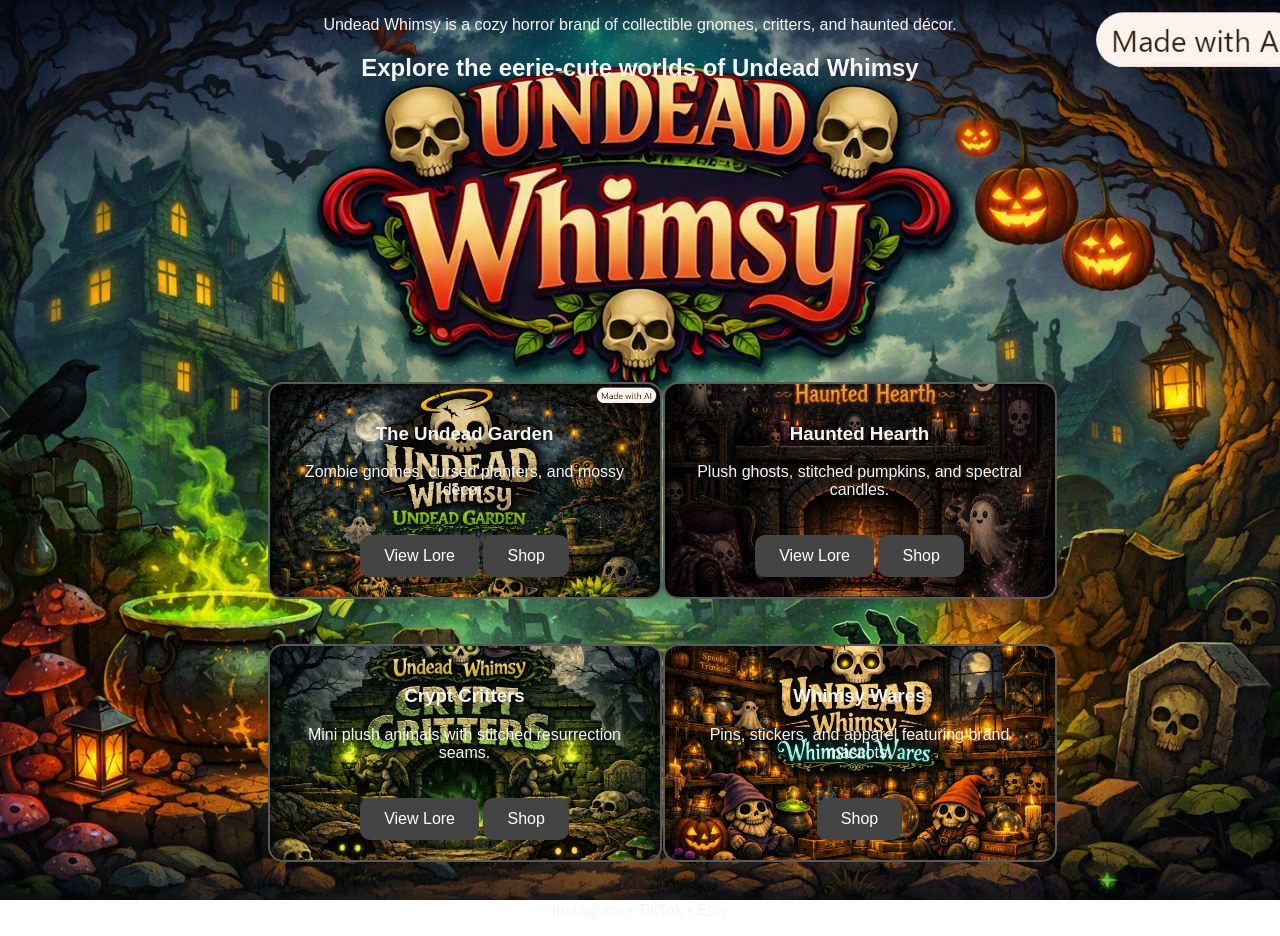
<file: index.html>
<!DOCTYPE html>
<html lang="en">
<head>
    <meta charset="UTF-8">
    <title>Undead Whimsy – Where Cute Meets Creepy</title>
    <link rel="stylesheet" href="styles.css">
</head>
<body>

<header>
   
  
</header>


<section class="intro">
    <p>Undead Whimsy is a cozy horror brand of collectible gnomes, critters, and haunted décor.</p>
</section>

<section class="collections">
    <h2>Explore the eerie‑cute worlds of Undead Whimsy</h2>

    <div class="shop-container">

        <div class="collection-card undead-garden">
            <h3>The Undead Garden</h3>
            <p>Zombie gnomes, cursed planters, and mossy décor.</p>
            <a class="button" href="UGlore.html">View Lore</a>
            <a class="button shop-btn" href="UGshop.html">Shop</a>
        </div>

        <div class="collection-card haunted-hearth">
            <h3>Haunted Hearth</h3>
            <p>Plush ghosts, stitched pumpkins, and spectral candles.</p>
            <a class="button" href="HHlore.html">View Lore</a>
            <a class="button shop-btn" href="HHshop.html">Shop</a>
        </div>

        <div class="collection-card crypt-critters">
            <h3>Crypt Critters</h3>
            <p>Mini plush animals with stitched resurrection seams.</p>
            <a class="button" href="CClore.html">View Lore</a>
            <a class="button shop-btn" href="CCshop.html">Shop</a>
        </div>

        <div class="collection-card whimsical-wares">
            <h3>Whimsy Wares</h3>
            <p>Pins, stickers, and apparel featuring brand mascots.</p>
            <a class="button shop-btn" href="WWshop.html">Shop</a>
        </div>

    </div>
</section>

<footer>
    <p>Instagram • TikTok • Etsy</p>
</footer>

</body>
</html>
</file>
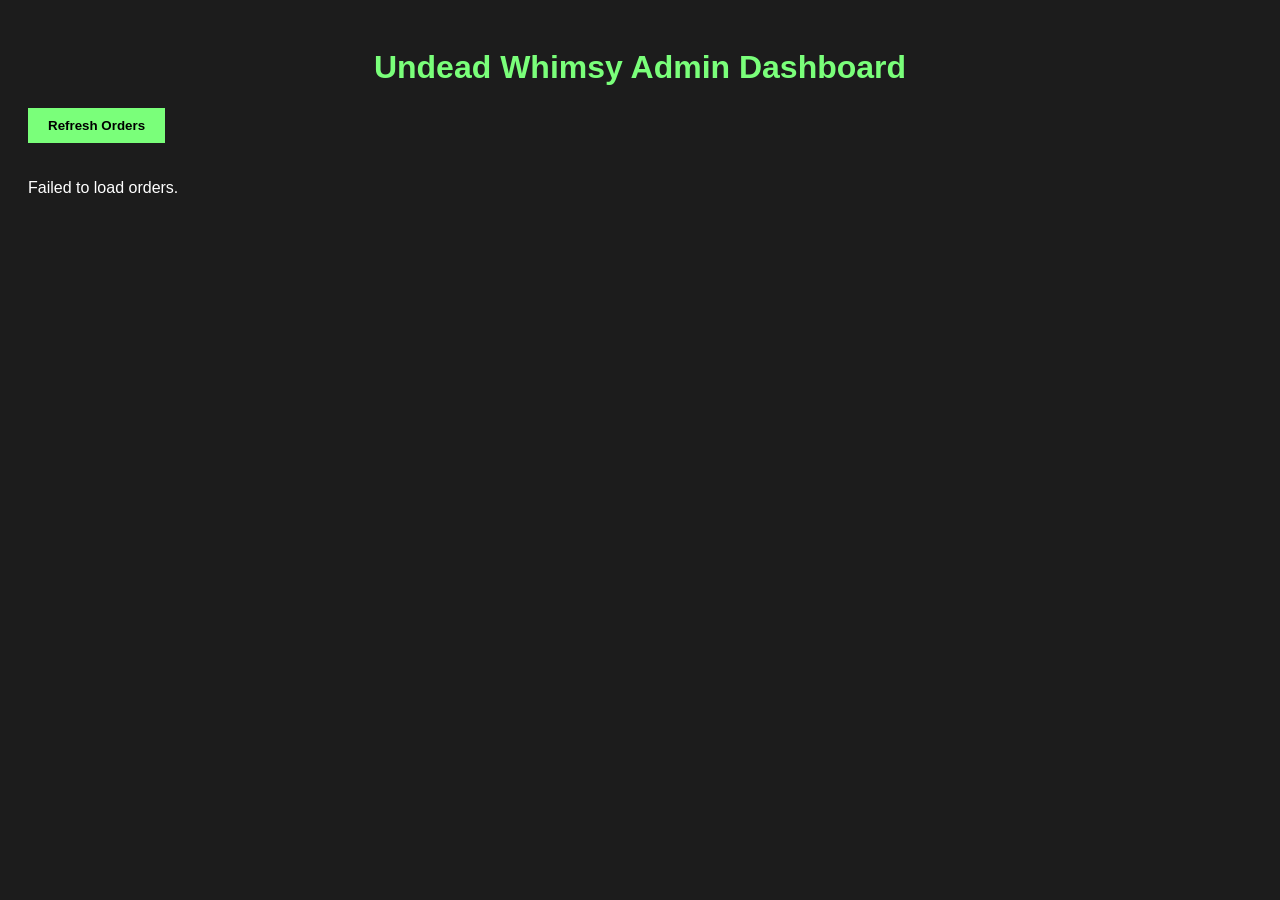
<file: admin.html>
<!DOCTYPE html>
<html lang="en">
<head>
    <meta charset="UTF-8">
    <meta name="viewport" content="width=device-width, initial-scale=1.0">
    <title>Undead Whimsy Admin</title>

    <style>
        body {
            font-family: Arial, sans-serif;
            background: #1c1c1c;
            color: white;
            padding: 20px;
        }

        h1 {
            text-align: center;
            color: #7aff7a;
        }

        .order {
            background: #2c2c2c;
            border: 1px solid #444;
            border-radius: 10px;
            padding: 15px;
            margin-bottom: 20px;
        }

        .order h2 {
            margin-top: 0;
            color: gold;
        }

        .item {
            margin-left: 20px;
            padding: 5px 0;
        }

        button {
            background: #7aff7a;
            border: none;
            padding: 10px 20px;
            font-weight: bold;
            cursor: pointer;
            margin-bottom: 20px;
        }
    </style>
</head>
<body>

    <h1>Undead Whimsy Admin Dashboard</h1>

    <button onclick="loadOrders()">Refresh Orders</button>

    <div id="ordersContainer"></div>

    <script>

        async function loadOrders() {

            const container =
                document.getElementById("ordersContainer");

            container.innerHTML = "Loading Orders...";

            try {

                const response = await fetch(
                    "http://localhost:3000/api/orders"
                );

                const orders = await response.json();

                container.innerHTML = "";

                if (orders.length === 0) {

                    container.innerHTML =
                        "<p>No orders found.</p>";

                    return;
                }

                orders.forEach(order => {

                    const div =
                        document.createElement("div");

                    div.className = "order";

                    let itemsHTML = "";

                    order.items.forEach(item => {

                        itemsHTML += `
                            <div class="item">
                                ${item.name || "Item"}
                                <br>
                                Qty: ${item.quantity || 1}
                            </div>
                        `;
                    });

                    div.innerHTML = `
                        <h2>Order #${order.id}</h2>

                        <p><strong>Name:</strong>
                        ${order.name}</p>

                        <p><strong>Email:</strong>
                        ${order.email}</p>

                        <p><strong>Address:</strong>
                        ${order.address}</p>

                        <p><strong>Date:</strong>
                        ${order.created_at}</p>

                        <hr>

                        ${itemsHTML}
                    `;

                    container.appendChild(div);

                });

            } catch (error) {

                console.error(error);

                container.innerHTML =
                    "<p>Failed to load orders.</p>";
            }
        }

        loadOrders();

    </script>

</body>
</html>
</file>
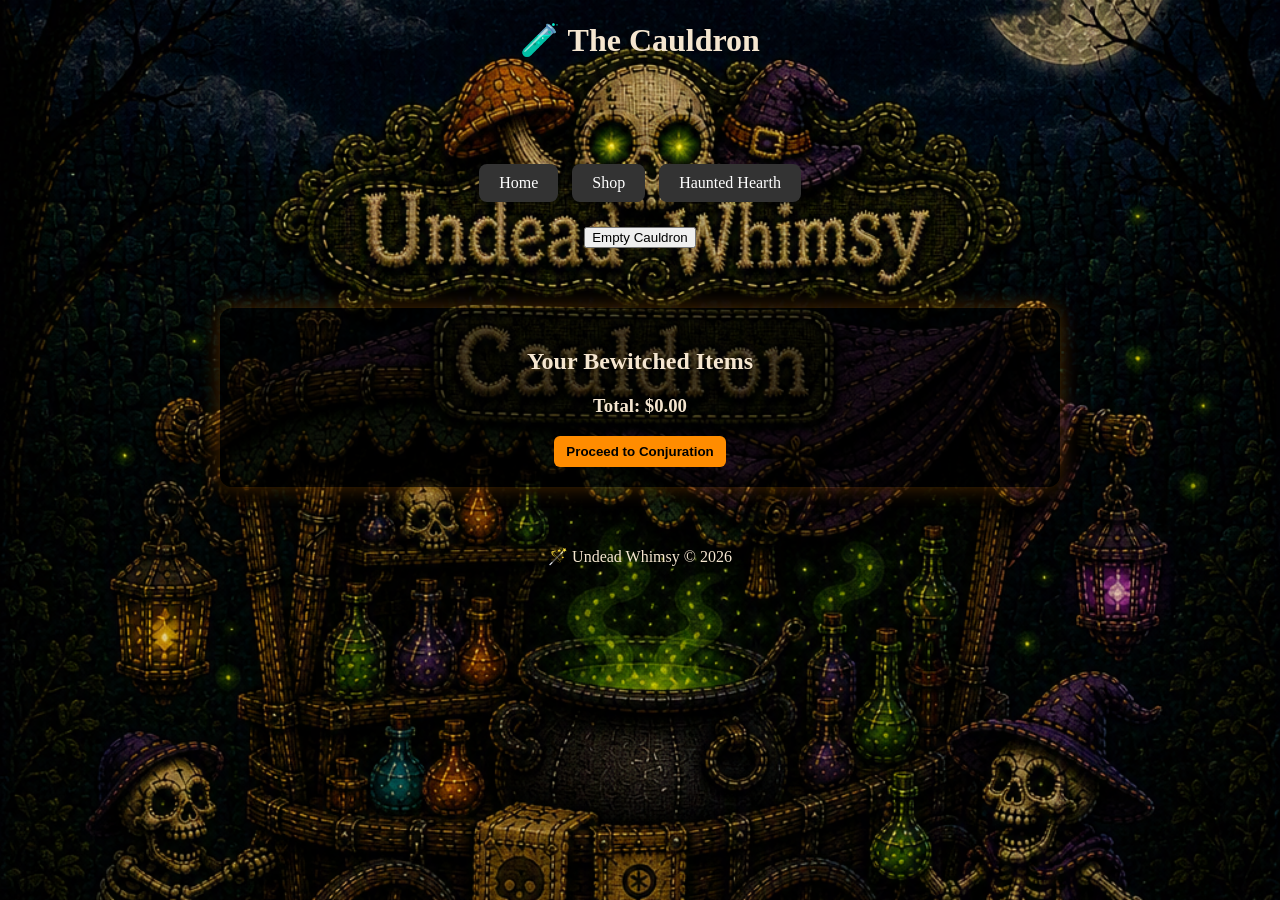
<file: cauldron.html>
<!DOCTYPE html>
<html lang="en">
<head>
  <meta charset="UTF-8">
  <title>Undead Whimsy – The Cauldron</title>
  <link rel="stylesheet" href="styles.css">
</head>
<body class="cauldron-page Cauldron">

<header>
  <h1>🧪 The Cauldron</h1>
  <nav>
    <a class="nav-btn" href="index.html">Home</a>
    <a class="nav-btn" href="UGshop.html">Shop</a>
    <a class="nav-btn" href="HHshop.html">Haunted Hearth</a>
  </nav>
</header>
<button id="clear-cauldron-btn">Empty Cauldron</button>

<section class="cart">
  <h2>Your Bewitched Items</h2>
 <div class="cart-items" id="cart-items">
</div>

  <div class="cart-summary">
    <h3>Total: $<span id="total-price">0.00</span></h3>
    <button id="conjureBtn" class="checkout-btn">
    Proceed to Conjuration
</button>
  </div>
</section>

<footer>
  <p>🪄 Undead Whimsy © 2026</p>
</footer>
<script src="cauldron.js"></script>
</body>
</html>
</file>
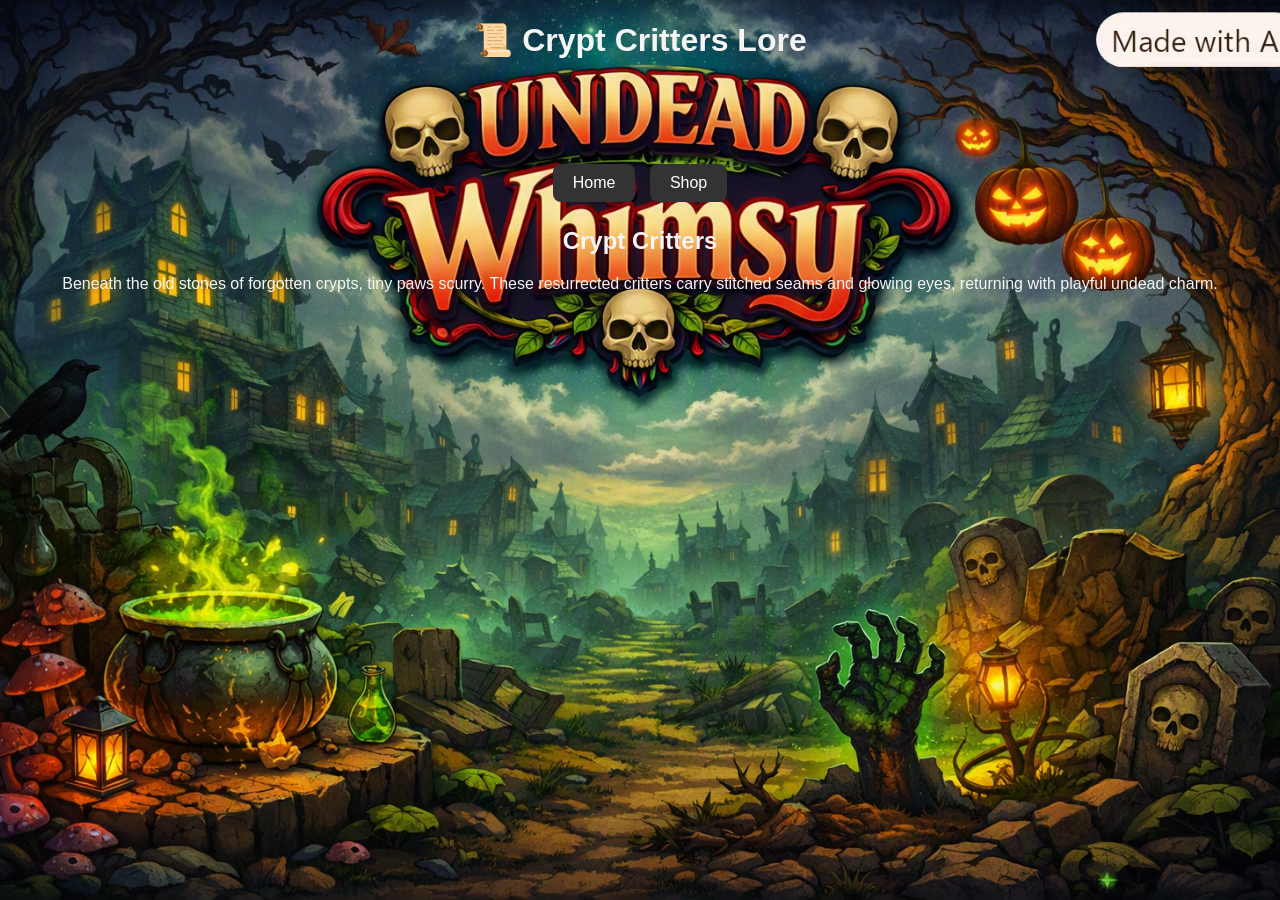
<file: CClore.html>
<!DOCTYPE html>
<html lang="en">
<head>
    <meta charset="UTF-8">
    <title>Crypt Critters Lore</title>
    <link rel="stylesheet" href="styles.css">
</head>
<body>

<header>
    <h1>📜 Crypt Critters Lore</h1>
    <nav>
        <a class="nav-btn" href="index.html">Home</a>
        <a class="nav-btn" href="shop.html">Shop</a>
    </nav>
</header>

<section class="lore">
    <h2>Crypt Critters</h2>
    <p>
        Beneath the old stones of forgotten crypts, tiny paws scurry.
        These resurrected critters carry stitched seams and glowing eyes,
        returning with playful undead charm.
    </p>
</section>

</body>
</html>
</file>
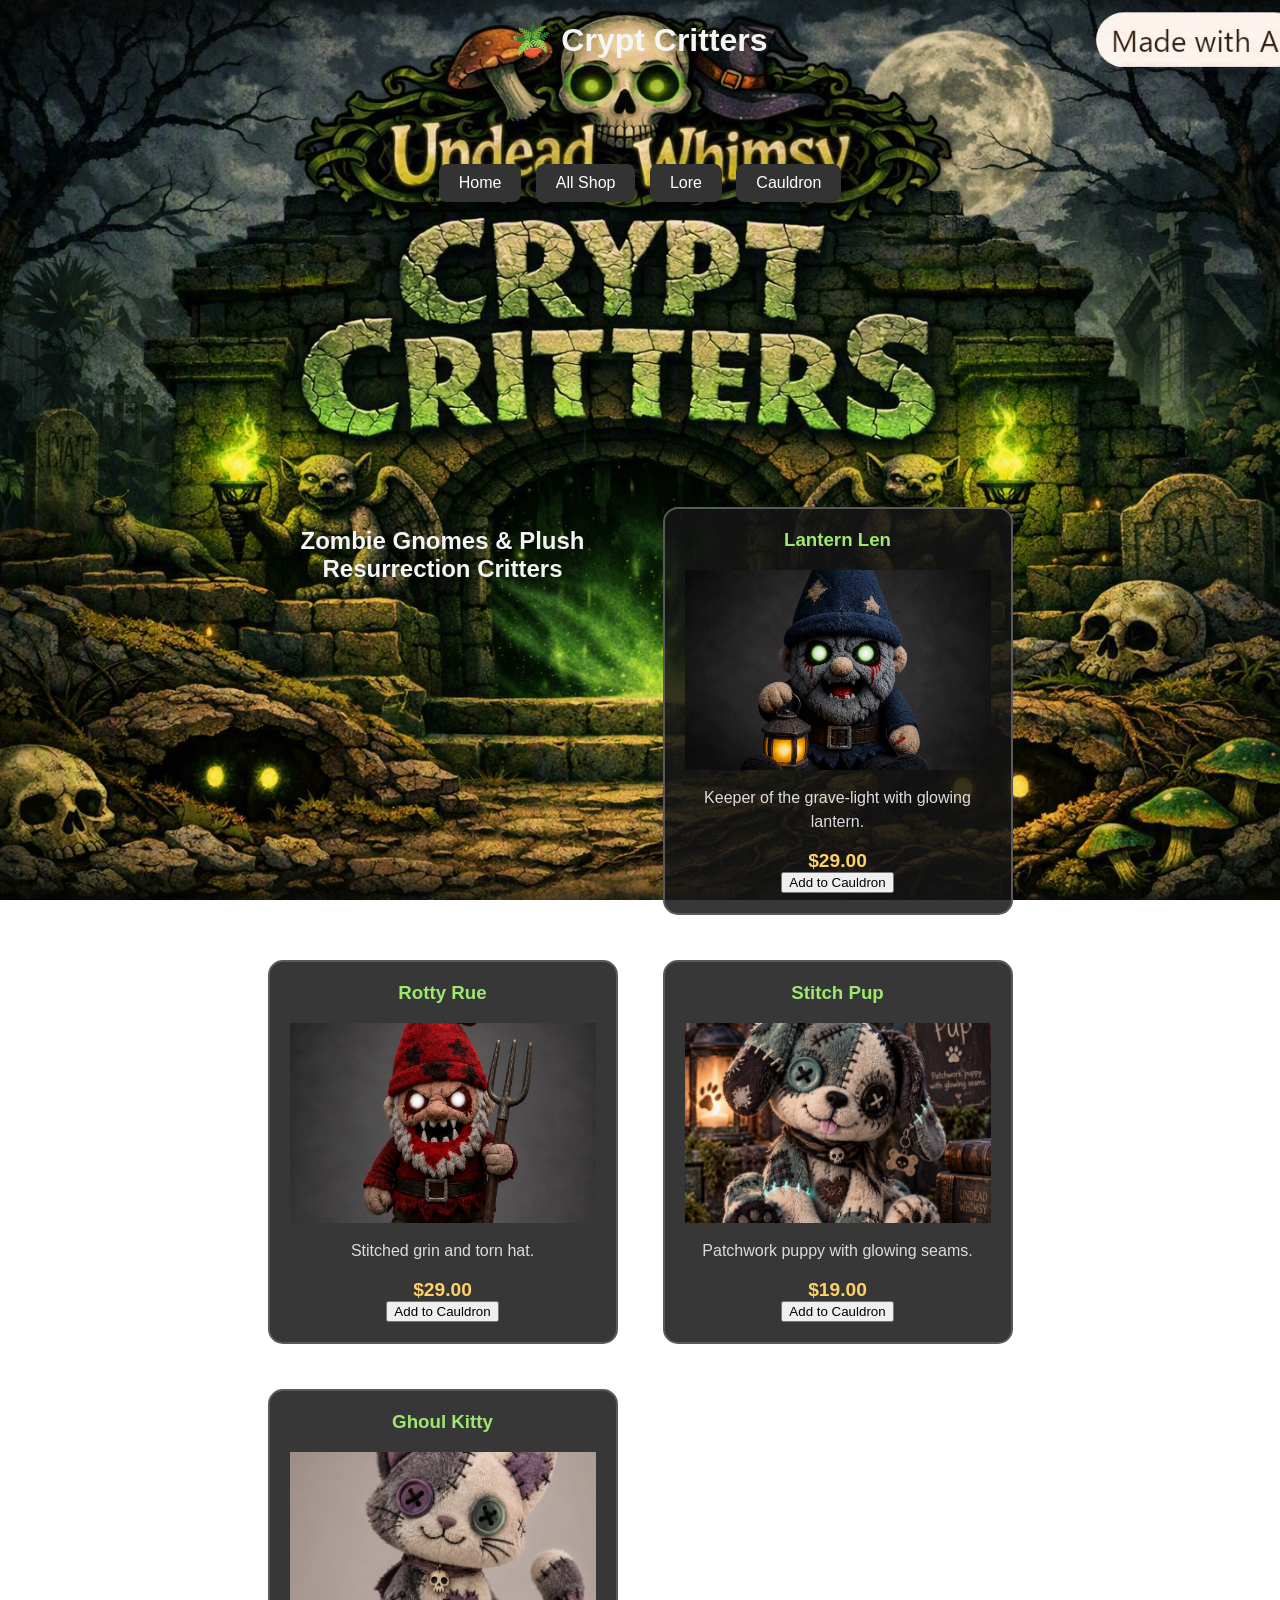
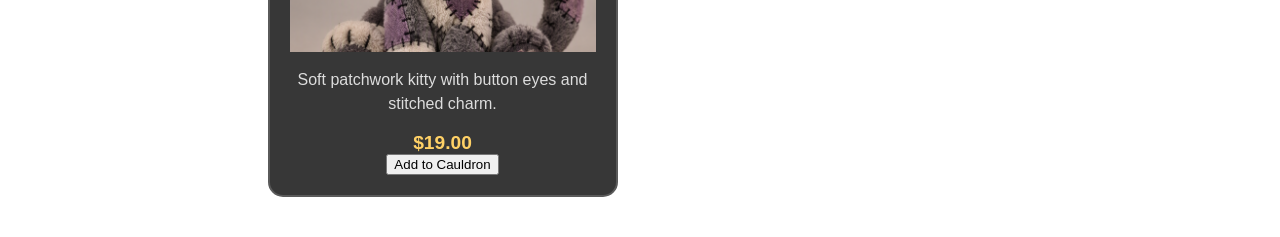
<file: CCshop.html>
<!DOCTYPE html>
<html lang="en">
<head>
    <meta charset="UTF-8">
    <title>Crypt Critters – Shop</title>
    <link rel="stylesheet" href="styles.css">
</head>
<script src="CCshop.js"></script>

<body class="shop-page crypt-critters">


<header>
    <h1>🪴 Crypt Critters</h1>
<nav>
    <a class="nav-btn" href="index.html">Home</a>
    <a class="nav-btn" href="shop.html">All Shop</a>
    <a class="nav-btn" href="UGlore.html">Lore</a>
    <a class="nav-btn" href="cauldron.html">Cauldron</a>
</nav>
</header>


<section class="products shop-container">
    <h2>Zombie Gnomes & Plush Resurrection Critters </h2>

      <div class="product">
    <h3>Lantern Len</h3>
    <img src="LanternLen.png"
     alt="Len"
     class="character-image"
     onclick="openModal('LanternLensTurnaround.png')">
    <p>Keeper of the grave-light with glowing lantern.</p>
    <span>$29.00</span>

    <button id="lantern-len-btn">Add to Cauldron</button>
</div>

    <div class="product">
    <h3>Rotty Rue</h3>
   <img src="RottyRue.png"
     alt="Rue"
     class="character-image"
     onclick="openModal('RottyRuesTurnaround.png')">
    <p>Stitched grin and torn hat.</p>
    <span>$29.00</span>

    <button id="rotty-rue-btn">Add to Cauldron</button>
</div>

   <div class="product">
    <h3>Stitch Pup</h3>
    <img src="stitch.png" alt="stitch">
    <p>Patchwork puppy with glowing seams.</p>
    <span>$19.00</span>

    <button id="stitch-pup-btn">Add to Cauldron</button>
</div>

<div class="product">
    <h3>Ghoul Kitty</h3>
    <img src="GhoulKitty.png" alt="Ghoul Kitty">
    <p>Soft patchwork kitty with button eyes and stitched charm.</p>
    <span>$19.00</span>

    <button id="ghoul-kitty-btn">Add to Cauldron</button>
</div>
</section>

<div id="imageModal" class="modal">
    <span class="close" onclick="closeModal()">&times;</span>
    <img id="modalImage" class="modal-content">
</div>

</body>
</html>
</file>
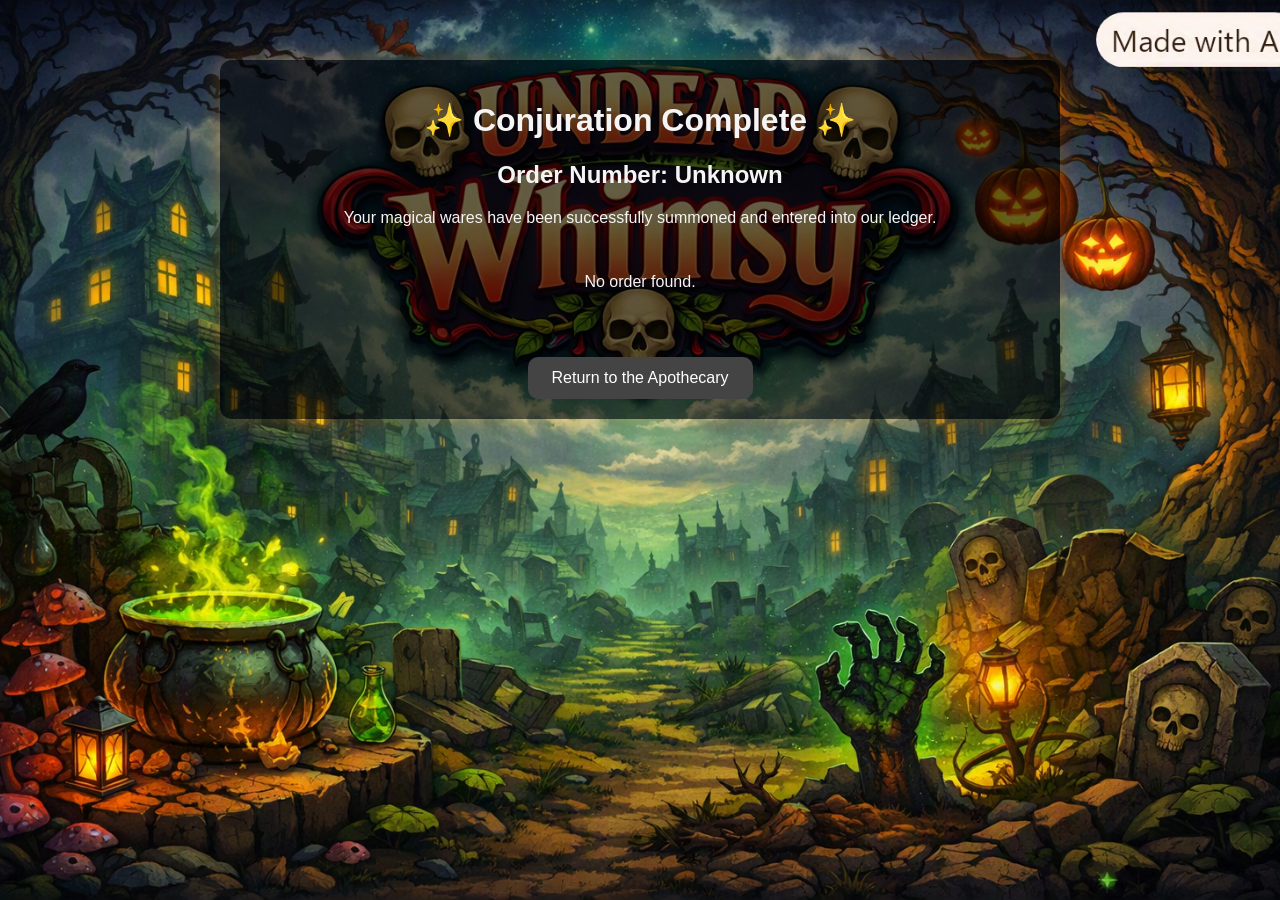
<file: confirmation.html>
<!DOCTYPE html>
<html lang="en">
<head>
    <meta charset="UTF-8">
    <meta name="viewport" content="width=device-width, initial-scale=1.0">
    <title>Undead Whimsy - Conjuration Complete</title>
    <link rel="stylesheet" href="styles.css">
</head>
<body class="shop-page confirmation">

    <main class="cart">
        <h1>✨ Conjuration Complete ✨</h1>

        <h2>
            Order Number:
            <span id="orderNumber"></span>
        </h2>

        <p>
            Your magical wares have been successfully summoned and entered into our ledger.
        </p>

        <div id="orderedItems"></div>

        <a href="index.html" class="button">
            Return to the Apothecary
        </a>
    </main>

    <script src="confirmation.js"></script>
</body>
</html>
</file>
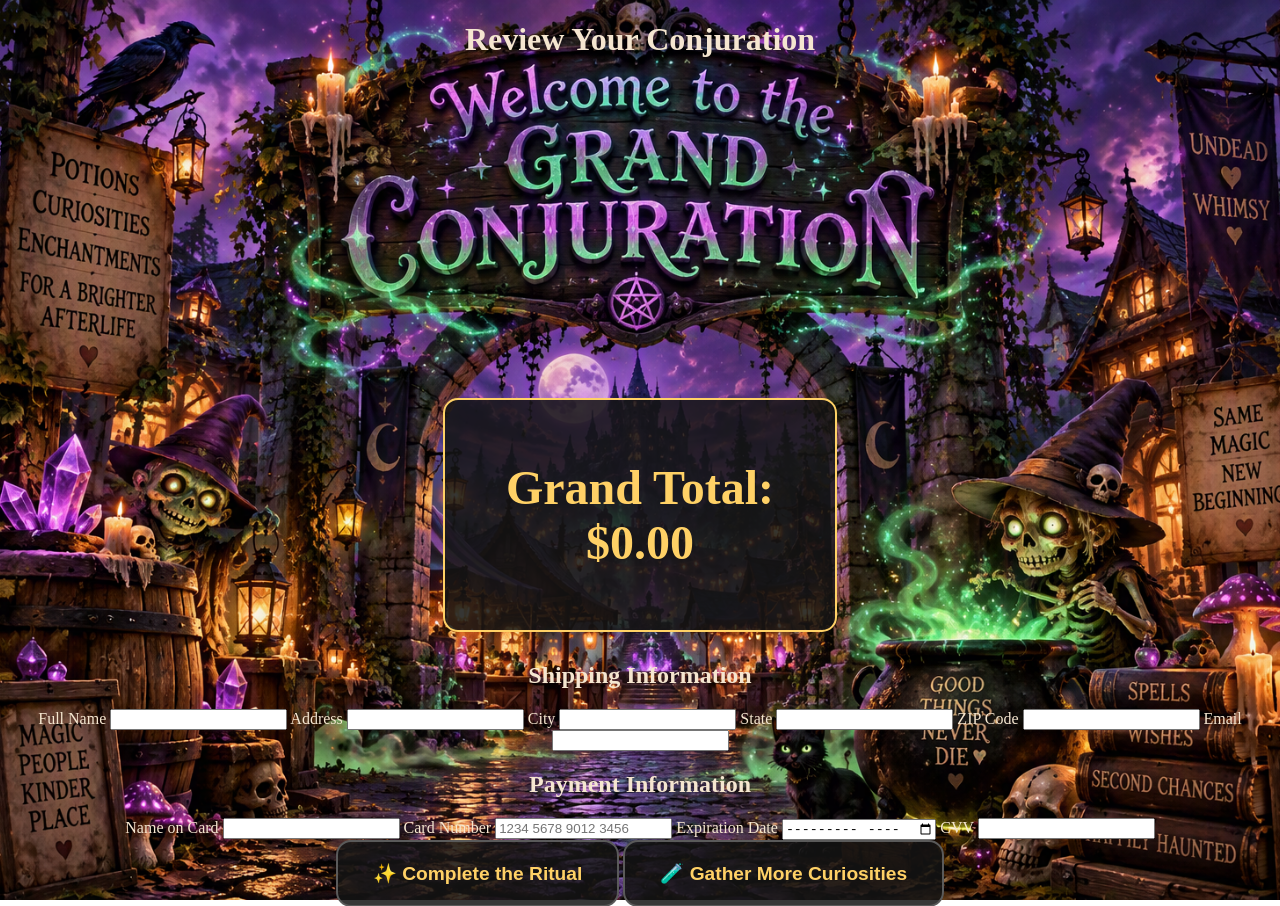
<file: conjuration.html>
<!DOCTYPE html>
<html lang="en">
<head>
    <meta charset="UTF-8">
    <meta name="viewport" content="width=device-width, initial-scale=1.0">
    <title>Undead Whimsy - Conjuration</title>
    <link rel="stylesheet" href="styles.css">
</head>
<body class="shop-page Conjuration-page">

    <header>
        <h1>Review Your Conjuration</h1>
    </header>

    <main>
       <div id="conjurationItems" class="shop-container"></div>

       <div id="conjurationTotal" class="grand-total">
    <h2>Grand Total: <span id="totalAmount">$0.00</span></h2>
</div>


<!-- Shipping Information -->
<section class="shipping-info">
    <h2>Shipping Information</h2>

    <label for="shipName">Full Name</label>
    <input type="text" id="shipName" required>

    <label for="shipAddress">Address</label>
    <input type="text" id="shipAddress" required>

    <label for="shipCity">City</label>
    <input type="text" id="shipCity" required>

    <label for="shipState">State</label>
    <input type="text" id="shipState" required>

    <label for="shipZip">ZIP Code</label>
    <input type="text" id="shipZip" required>

    <label for="shipEmail">Email</label>
    <input type="email" id="shipEmail" required>
</section>
<section class="payment-info">
    <h2>Payment Information</h2>

    <label for="cardName">Name on Card</label>
    <input type="text" id="cardName" required>

    <label for="cardNumber">Card Number</label>
    <input type="text" id="cardNumber" placeholder="1234 5678 9012 3456" required>

    <label for="expDate">Expiration Date</label>
    <input type="month" id="expDate" required>

    <label for="cvv">CVV</label>
    <input type="text" id="cvv" maxlength="4" required>
</section>

<button id="confirmConjuration" class="magic-choice">
    ✨ Complete the Ritual
</button>



<button class="magic-choice"
        onclick="window.location.href='WWshop.html'">
    🧪 Gather More Curiosities
</button>
</div>
    </main>

    <script src="conjuration.js"></script>

</body>
</html>
</file>
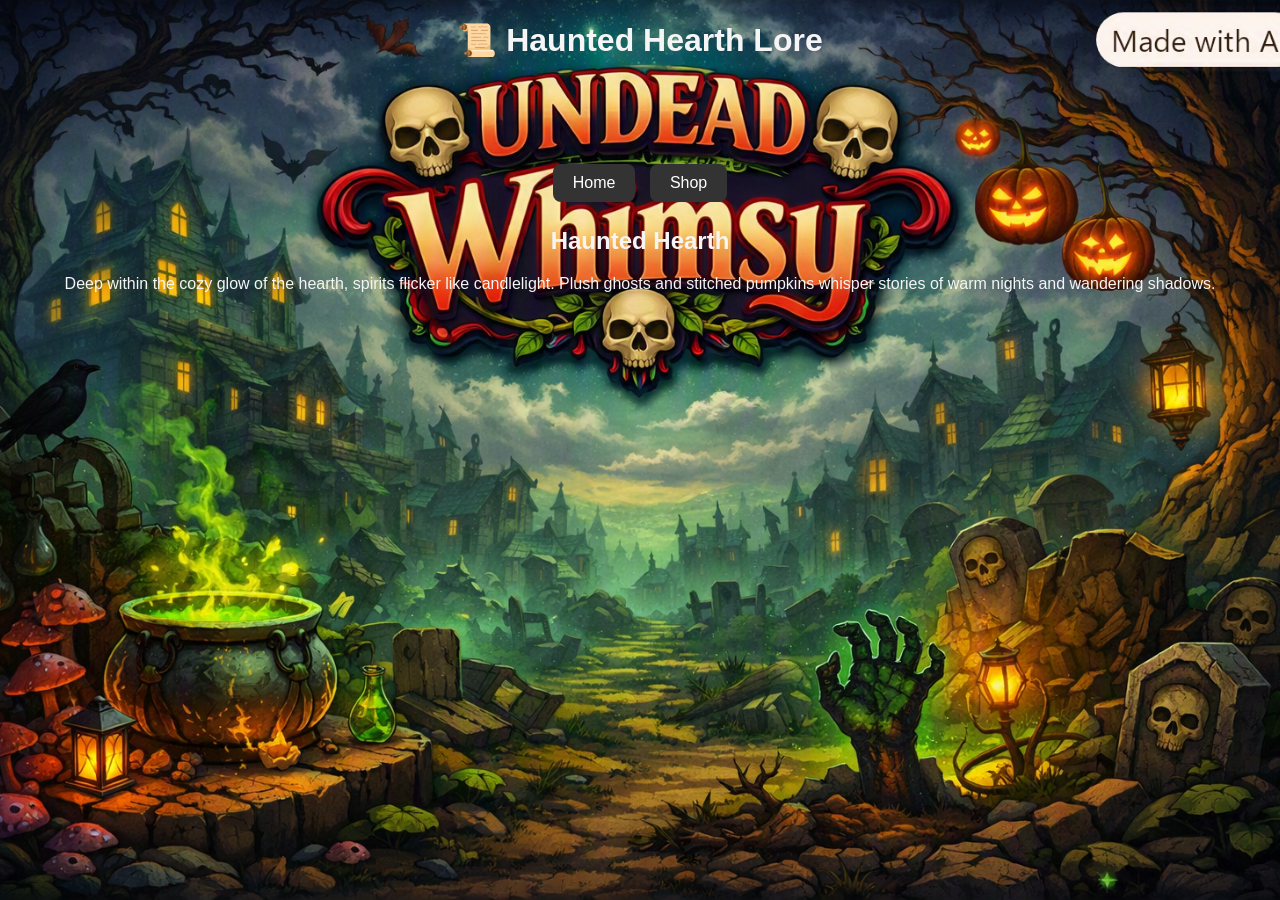
<file: HHlore.html>
<!DOCTYPE html>
<html lang="en">
<head>
    <meta charset="UTF-8">
    <title>Haunted Hearth Lore</title>
    <link rel="stylesheet" href="styles.css">
</head>
<body>

<header>
    <h1>📜 Haunted Hearth Lore</h1>
    <nav>
        <a class="nav-btn" href="index.html">Home</a>
        <a class="nav-btn" href="shop.html">Shop</a>
    </nav>
</header>

<section class="lore">
    <h2>Haunted Hearth</h2>
    <p>
        Deep within the cozy glow of the hearth, spirits flicker like candlelight.
        Plush ghosts and stitched pumpkins whisper stories of warm nights
        and wandering shadows.
    </p>
</section>

</body>
</html>
</file>
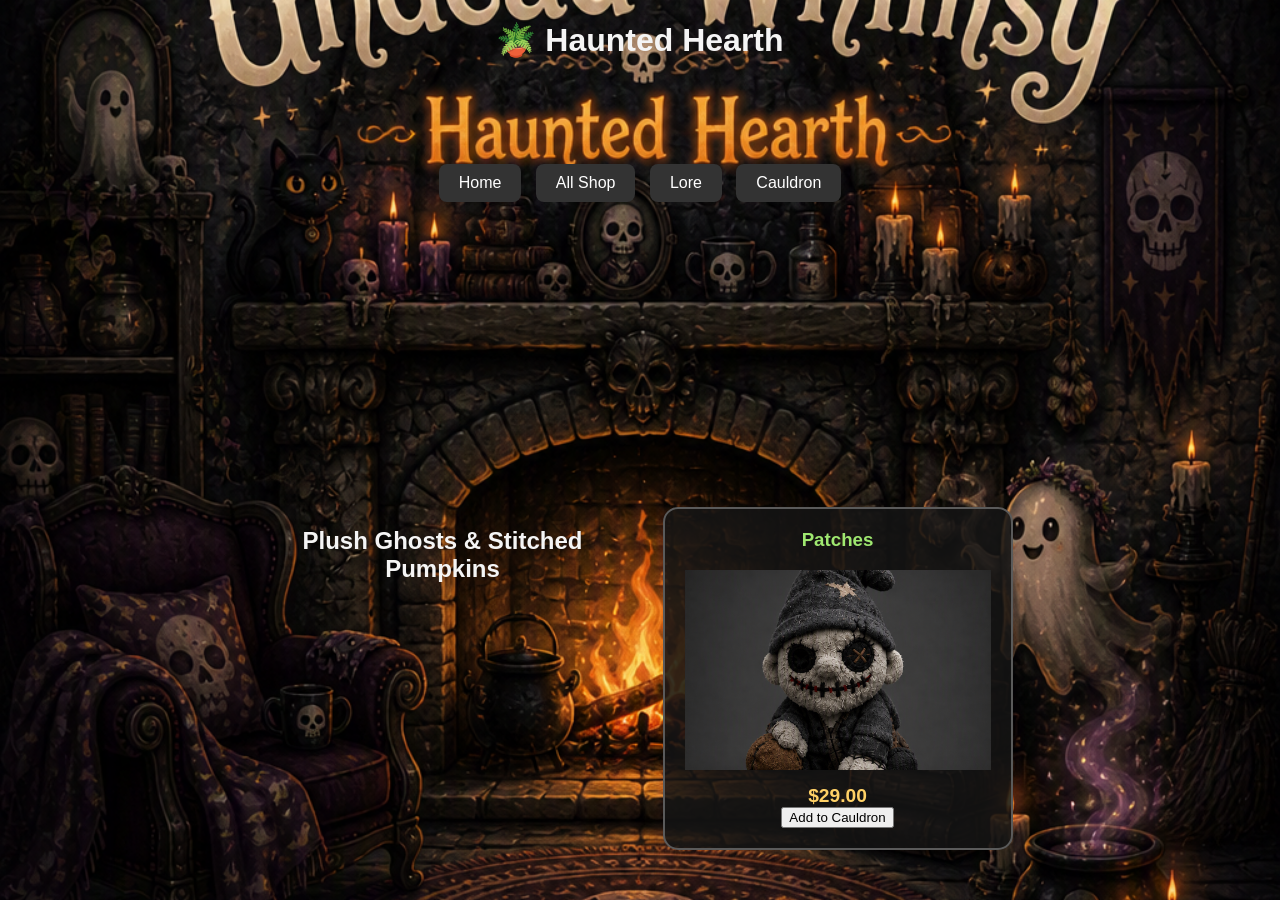
<file: HHshop.html>
<!DOCTYPE html>
<html lang="en">
<head>
    <meta charset="UTF-8">
    <title>Haunted Hearth – Shop</title>
    <link rel="stylesheet" href="styles.css">
    <script src="HHshop.js"></script>
</head>
<body class="shop-page haunted-hearth">

<header>
    <h1>🪴 Haunted Hearth</h1>
    <nav>
        <a class="nav-btn" href="index.html">Home</a>
        <a class="nav-btn" href="shop.html">All Shop</a>
        <a class="nav-btn" href="UGlore.html">Lore</a>
        <a class="nav-btn" href="cauldron.html">Cauldron</a>
    </nav>
</header>


<section class="products shop-container">
    <h2>Plush Ghosts & Stitched Pumpkins</h2>

   <div class="product">
    <h3>Patches</h3>
   <img src="Patches.png"
     alt="Patches"
     class="character-image"
     onclick="openModal('PatchesTurnaround.png')">
    <span>$29.00</span>

    <button id="Patches-btn">Add to Cauldron</button>
</div>


</section>

<div id="imageModal" class="modal">
    <span class="close" onclick="closeModal()">&times;</span>
    <img id="modalImage" class="modal-content">
</div>

</body>
</html>
</file>
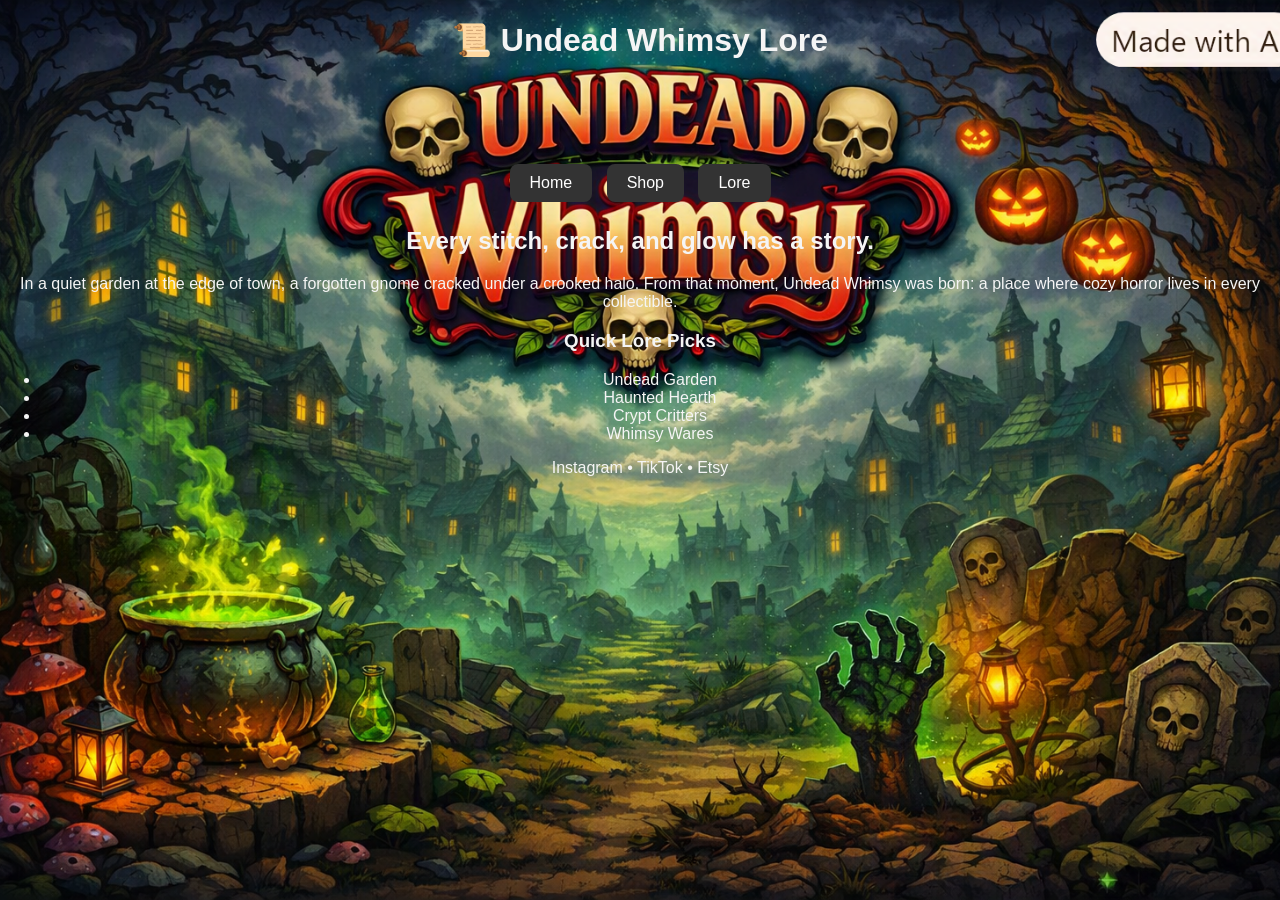
<file: lore.html>
<!DOCTYPE html>
<html lang="en">
<head>
    <meta charset="UTF-8">
    <title>Undead Whimsy – Lore</title>
    <link rel="stylesheet" href="styles.css">
</head>
<body>

<header>
    <h1>📜 Undead Whimsy Lore</h1>

    <nav>
        <a class="nav-btn" href="index.html">Home</a>
        <a class="nav-btn" href="shop.html">Shop</a>
        <a class="nav-btn" href="lore.html">Lore</a>
    </nav>
</header>

<section class="lore">
    <h2>Every stitch, crack, and glow has a story.</h2>
    <p>
        In a quiet garden at the edge of town, a forgotten gnome cracked under a crooked halo.
        From that moment, Undead Whimsy was born: a place where cozy horror lives in every collectible.
    </p>

    <h3>Quick Lore Picks</h3>
    <ul>
        <li>Undead Garden</li>
        <li>Haunted Hearth</li>
        <li>Crypt Critters</li>
        <li>Whimsy Wares</li>
    </ul>
</section>

<footer>
    <p>Instagram • TikTok • Etsy</p>
</footer>

</body>
</html>
</file>
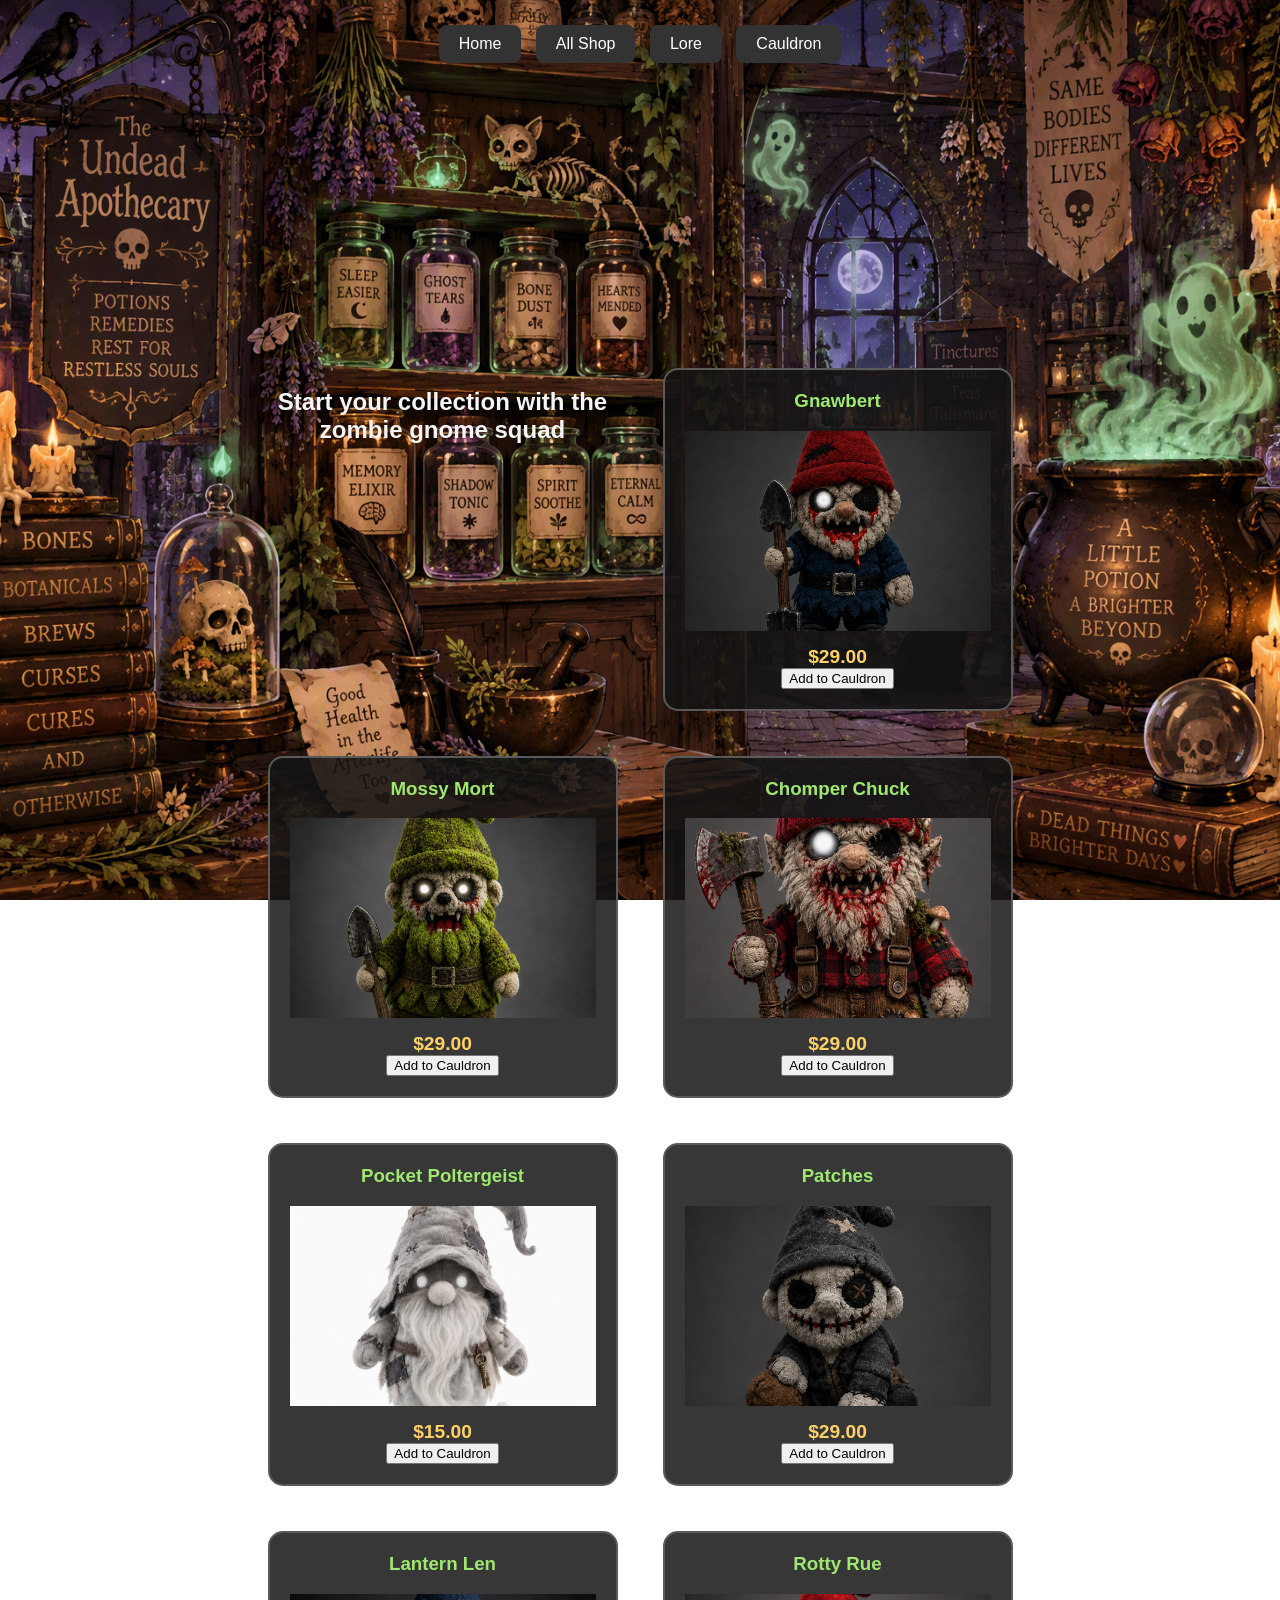
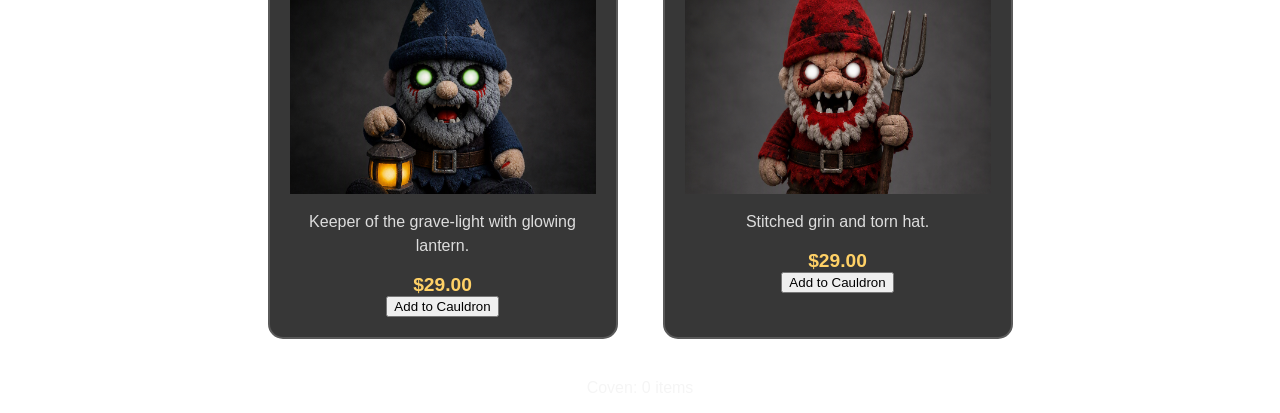
<file: shop.html>
<!DOCTYPE html>
<html lang="en">
<head>
    <meta charset="UTF-8">
    <title>Undead Whimsy – Shop</title>
    <link rel="stylesheet" href="styles.css">
</head>
<body class="shop-page apothecary-shop">

<header>
    
    <nav>
        <a class="nav-btn" href="index.html">Home</a>
        <a class="nav-btn" href="shop.html">All Shop</a>
        <a class="nav-btn" href="UGlore.html">Lore</a>
        <a class="nav-btn" href="cauldron.html">Cauldron</a>
    </nav>
</header>

<section class="products shop-container">
    <h2>Start your collection with the zombie gnome squad</h2>

         <div class="product">
    <h3>Gnawbert</h3>
   <img src="Gnawbert.png"
     alt="Gnawbert"
     class="character-image"
     onclick="openModal('GnawbertsTurnaround.png')">

    <span>$29.00</span>

    <button id="Gnawbert">Add to Cauldron</button>
</div>

    <div class="product">
    <h3>Mossy Mort</h3>
    <img src="MossyMort.png"
     alt="Mossy Mort"
     class="character-image"
     onclick="openModal('MossyMortsTurnaround.png')">
    <span>$29.00</span>

    <button id="Mossy-Mort">Add to Cauldron</button>
</div>

  <div class="product">
    <h3>Chomper Chuck</h3>
    <img src="ChomperChuck.png"
     alt="Chuck"
     class="character-image"
     onclick="openModal('ChucksTurnaround.png')">
    <span>$29.00</span>

    <button id="Chomper-Chuck">Add to Cauldron</button>
</div>

    <div class="product">
    <h3>Pocket Poltergeist</h3>
   <img src="PocketPoltergeist.png"
     alt="Pocket"
     class="character-image"
     onclick="openModal('PoltersTurnaround.png')">

    <span>$15.00</span>

   <button id="Pocket">Add to Cauldron</button>
    </div>

    <div class="product">
    <h3>Patches</h3>
   <img src="Patches.png"
     alt="Patches"
     class="character-image"
     onclick="openModal('PatchesTurnaround.png')">
    <span>$29.00</span>

    <button id="Patches-btn">Add to Cauldron</button>
</div>

  <div class="product">
    <h3>Lantern Len</h3>
    <img src="LanternLen.png"
     alt="Len"
     class="character-image"
     onclick="openModal('LanternLensTurnaround.png')">
    <p>Keeper of the grave-light with glowing lantern.</p>
    <span>$29.00</span>

    <button id="lantern-len-btn">Add to Cauldron</button>
</div>

  <div class="product">
    <h3>Rotty Rue</h3>
   <img src="RottyRue.png"
     alt="Rue"
     class="character-image"
     onclick="openModal('RottyRuesTurnaround.png')">
    <p>Stitched grin and torn hat.</p>
    <span>$29.00</span>

    <button id="rotty-rue-btn">Add to Cauldron</button>
</div>

</section>

<footer>
    <p>Coven: 0 items</p>
</footer>
<div id="imageModal" class="modal">
    <span class="close" onclick="closeModal()">&times;</span>
    <img id="modalImage" class="modal-content">
</div>
<script src="shop.js"></script>
</body>
</html>
</file>
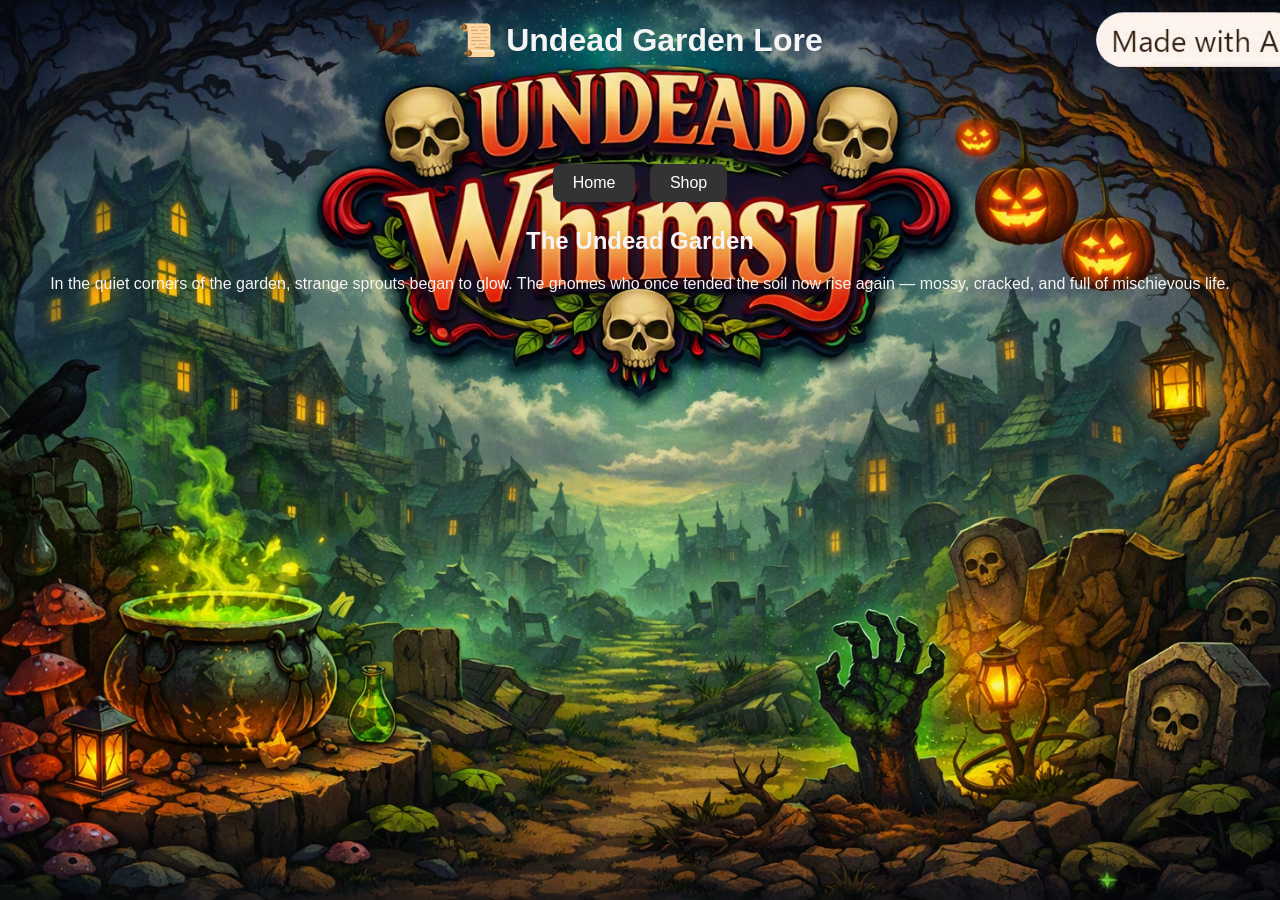
<file: UGlore.html>
<!DOCTYPE html>
<html lang="en">
<head>
    <meta charset="UTF-8">
    <title>Undead Garden Lore</title>
    <link rel="stylesheet" href="styles.css">
</head>
<body>

<header>
    <h1>📜 Undead Garden Lore</h1>
    <nav>
        <a class="nav-btn" href="index.html">Home</a>
        <a class="nav-btn" href="shop.html">Shop</a>
    </nav>
</header>

<section class="lore">
    <h2>The Undead Garden</h2>
    <p>
        In the quiet corners of the garden, strange sprouts began to glow.
        The gnomes who once tended the soil now rise again — mossy, cracked,
        and full of mischievous life.
    </p>
</section>

</body>
</html>
</file>
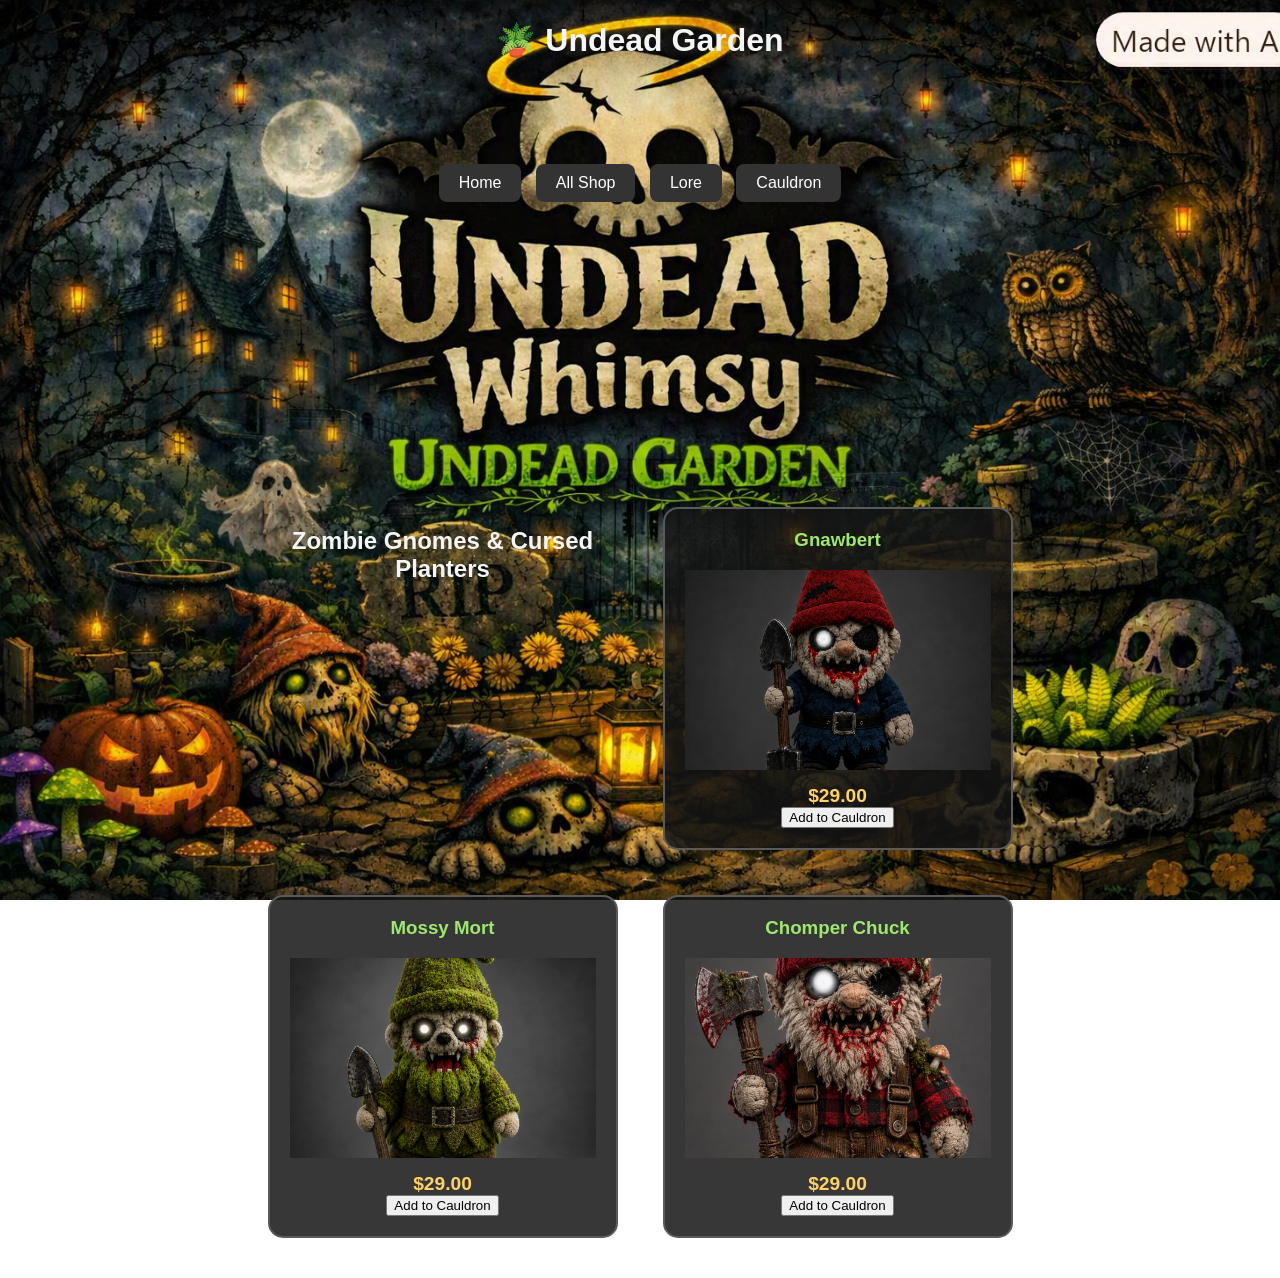
<file: UGshop.html>
<!DOCTYPE html>
<html lang="en">
<head>
    <meta charset="UTF-8">
    <title>Undead Garden – Shop</title>
    <link rel="stylesheet" href="styles.css">
</head>
<body class="shop-page undead-garden">




<header>
    <h1>🪴 Undead Garden</h1>
    <nav>
        <a class="nav-btn" href="index.html">Home</a>
        <a class="nav-btn" href="shop.html">All Shop</a>
        <a class="nav-btn" href="UGlore.html">Lore</a>
        <a class="nav-btn" href="cauldron.html">Cauldron</a>
    </nav>
</header>


<section class="products shop-container">
    <h2>Zombie Gnomes & Cursed Planters</h2>

     <div class="product">
    <h3>Gnawbert</h3>
   <img src="Gnawbert.png"
     alt="Gnawbert"
     class="character-image"
     onclick="openModal('GnawbertsTurnaround.png')">

    <span>$29.00</span>

    <button id="Gnawbert">Add to Cauldron</button>
</div>

     <div class="product">
    <h3>Mossy Mort</h3>
    <img src="MossyMort.png"
     alt="Mossy Mort"
     class="character-image"
     onclick="openModal('MossyMortsTurnaround.png')">
    <span>$29.00</span>

    <button id="Mossy-Mort">Add to Cauldron</button>
</div>

<div class="product">
    <h3>Chomper Chuck</h3>
    <img src="ChomperChuck.png"
     alt="Chuck"
     class="character-image"
     onclick="openModal('ChucksTurnaround.png')">
    <span>$29.00</span>

    <button id="Chomper-Chuck">Add to Cauldron</button>
</div>

</section>

<script src="UGshop.js"></script>

<div id="imageModal" class="modal">
    <span class="close" onclick="closeModal()">&times;</span>
    <img id="modalImage" class="modal-content">
</div>

</body>
</html>
</file>
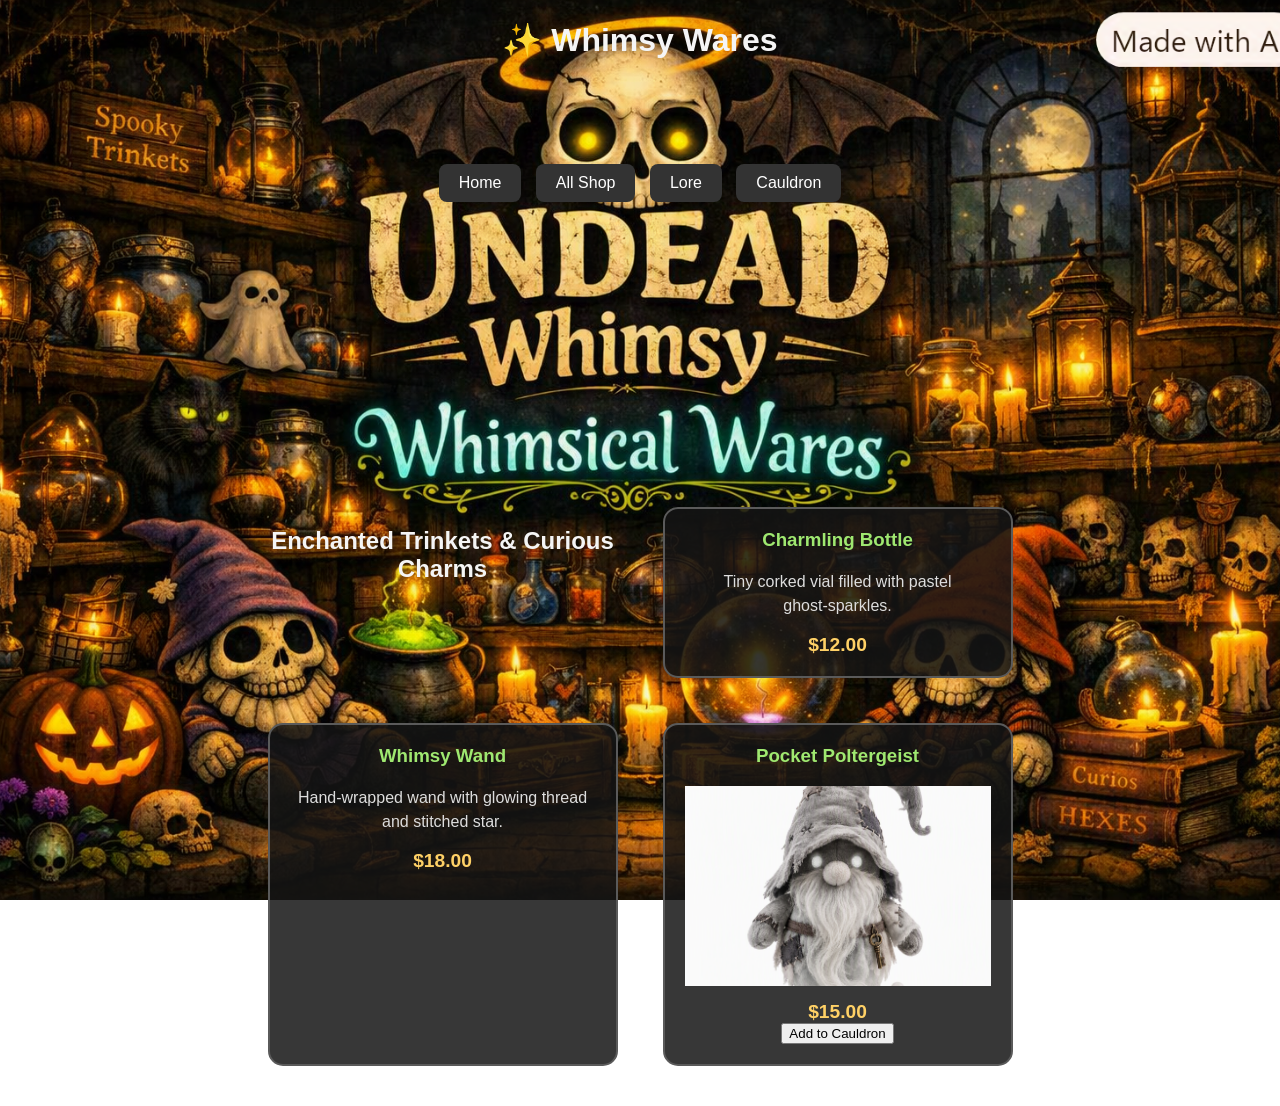
<file: WWshop.html>
<!DOCTYPE html>
<html lang="en">
<head>
    <meta charset="UTF-8">
    <title>Whimsy Wares – Shop</title>
    <link rel="stylesheet" href="styles.css">
</head>
<body class="shop-page whimsical-wares">

<header>
    <h1>✨ Whimsy Wares</h1>
       <nav>
        <a class="nav-btn" href="index.html">Home</a>
        <a class="nav-btn" href="shop.html">All Shop</a>
        <a class="nav-btn" href="UGlore.html">Lore</a>
        <a class="nav-btn" href="cauldron.html">Cauldron</a>
    </nav>
</header>

<section class="products shop-container">
    <h2>Enchanted Trinkets & Curious Charms</h2>

    <div class="product">
        <h3>Charmling Bottle</h3>
        <p>Tiny corked vial filled with pastel ghost‑sparkles.</p>
        <span>$12.00</span>
    </div>

    <div class="product">
        <h3>Whimsy Wand</h3>
        <p>Hand‑wrapped wand with glowing thread and stitched star.</p>
        <span>$18.00</span>
    </div>

   <div class="product">
    <h3>Pocket Poltergeist</h3>
   <img src="PocketPoltergeist.png"
     alt="Pocket"
     class="character-image"
     onclick="openModal('PoltersTurnaround.png')">

    <span>$15.00</span>

   <button id="Pocket">Add to Cauldron</button>
    </div>
</section>

<div id="imageModal" class="modal">
    <span class="close" onclick="closeModal()">&times;</span>
    <img id="modalImage" class="modal-content">
</div>

<script src="WWshop.js"></script>
</body>
</html>
</file>
<file: styles.css>
/* Center everything */
body {
    margin: 0;
    padding: 0;
    font-family: Arial, sans-serif;
    text-align: center;
    background-color: #f7f7f7;
}

/* Header */
header h1 {
    margin-top: 20x;
    margin-bottom: 100px;
}
/* Navigation buttons */
nav {
    margin: 20px 0;
}

.nav-btn {
    display: inline-block;
    padding: 10px 20px;
    margin: 5px;
    background-color: #333;
    color: white;
    text-decoration: none;
    border-radius: 8px;
    transition: 0.2s;
}

.nav-btn:hover {
    background-color: #555;
}

/* Generic button */
.button {
    display: inline-block;
    padding: 12px 24px;
    background-color: #444;
    color: white;
    text-decoration: none;
    border-radius: 10px;
    margin-top: 20px;
    transition: 0.2s;
}

.button:hover {
    background-color: #666;
}

/* Centered sections */
section {
    max-width: 1400px;
    margin: 0 auto;
}

/* Cards */
.collection-card,
.product {
    background: rgba(20, 20, 20, 0.85);
    border: 2px solid #5a5a5a;
    border-radius: 15px;
    padding: 20px;
    text-align: center;

    width: auto;
    height: auto;

    transition: all 0.3s ease;
}
.collection-card {
    max-width: 350px;
    width: 100%;
    margin: 0 auto;
}


.product:hover {
    transform: translateY(-5px);
    border-color: #7cc66c;
    box-shadow: 0 0 15px rgba(124, 198, 108, 0.4);
}

.product h3 {
    color: #9fe870;
    margin-top: 0;
}

.product p {
    color: #ddd;
    line-height: 1.5;
}

.product span {
    display: block;
    margin-top: 15px;
    font-size: 1.2rem;
    font-weight: bold;
    color: #ffd166;
}
.logo {
    display: block;
    margin: 0 auto 10px auto;
    width: 240px; /* twice as big */
}

body {
    background: url("background.png") no-repeat center center fixed;
    background-size: cover;
}
body {
    color: whitesmoke;
}
.undead-garden {
    background-image: url("UGbackground.png");
    background-size: cover;
    background-repeat: no-repeat;
    background-position: top center;
}

.crypt-critters {
    background-image: url("CCbackground.png");
    background-size: cover;
    background-repeat: no-repeat;
    background-position: center;
}
.haunted-hearth {
    background-image: url("HHbackground.png");
    background-size: cover;
    background-repeat: no-repeat;
    background-position: center;
}
.whimsical-wares {
    background-image: url("WWbackground.png");
    background-size: cover;
    background-repeat: no-repeat;
    background-position: center;
}


.product img {
    width: 100%;
    height: 200px;
    object-fit: cover;
    display: block;
}

.cauldron-page {
  background-image: url("CauldronBackground.png");
  background-size: cover;
  background-position: center;
  color: #f5e6d0;
  font-family: 'Cinzel', serif;
}
.Conjuration-page {
  background-image: url("conjurationBack.png");
  background-size: cover;
  background-position: center;
  color: #f5e6d0;
  font-family: 'Cinzel', serif;
}
#orderedItems {
    display: grid;
    grid-template-columns: repeat(auto-fit, minmax(250px, 300px));
    gap: 30px;
    justify-content: center;
    max-width: 1200px;
    margin: 30px auto;
}
.cart {
  max-width: 800px;
  margin: 60px auto;
  background: rgba(0, 0, 0, 0.6);
  padding: 20px;
  border-radius: 12px;
  box-shadow: 0 0 20px rgba(255, 140, 0, 0.3);
}

.cart-item {
  display: flex;
  gap: 15px;
  margin-bottom: 20px;
  border-bottom: 1px solid rgba(255, 140, 0, 0.3);
  padding-bottom: 10px;
}

.cart-item img {
  width: 100px;
  height: 100px;
  object-fit: cover;
  border-radius: 8px;
}

.remove-btn, .checkout-btn {
  background-color: #ff8c00;
  color: #000;
  border: none;
  padding: 8px 12px;
  border-radius: 6px;
  cursor: pointer;
  font-weight: bold;
  transition: background-color 0.3s ease;
}

.remove-btn:hover, .checkout-btn:hover {
  background-color: #ffa733;
}
.apothecary-shop {
    background-image: url("AllShopBack.png");
    background-size: cover;
    background-repeat: no-repeat;
    background-position: center;
}
.shop-container {
    display: grid;
    grid-template-columns: repeat(2, 350px);
    justify-content: center;
    gap: 45px; /* increased spacing between cards */
    margin-top: 300px; /* space above the cards */
    margin-bottom: 40px; /* space below the cards */
}
.character-image {
    cursor: pointer;
    transition: transform 0.3s ease;
}

.character-image:hover {
    transform: scale(1.05);
}

.modal {
    display: none;
    position: fixed;
    z-index: 1000;
    left: 0;
    top: 0;
    width: 100%;
    height: 100%;
    background-color: rgba(0, 0, 0, 0.9);
}

.modal-content {
    display: block;
    margin: auto;
    max-width: 90%;
    max-height: 90%;
    margin-top: 20px;
}

.close {
    position: absolute;
    top: 15px;
    right: 35px;
    color: white;
    font-size: 40px;
    font-weight: bold;
    cursor: pointer;
}

.close:hover {
    color: #ccc;
}
.grand-total {
    width: 350px;
    margin: 30px auto;
    padding: 20px;
    text-align: center;

    background: rgba(20, 20, 20, 0.85);
    border: 2px solid #ffd166;
    border-radius: 15px;

    color: #ffd166;
    font-size: 2rem;
    font-weight: bold;
}
button[type="submit"] {
    background: linear-gradient(#ffd166, #d4a017);
    color: #2b1b00;
    border: 2px solid #8b5a2b;
    border-radius: 12px;
    padding: 14px 30px;
    font-size: 1.2rem;
    font-weight: bold;
    cursor: pointer;
    transition: all 0.3s ease;
    box-shadow: 0 0 15px rgba(255, 209, 102, 0.4);
}

button[type="submit"]:hover {
    transform: translateY(-3px);
    background: linear-gradient(#ffe08a, #ffd166);
    box-shadow: 0 0 25px rgba(255, 209, 102, 0.7);
}
.magic-choice {
    background: rgba(20, 20, 20, 0.85);
    border: 2px solid #5a5a5a;
    border-radius: 15px;
    color: #ffd166;

    padding: 20px 35px;
    min-width: 260px;

    font-size: 1.2rem;
    font-weight: bold;

    cursor: pointer;
    transition: all 0.3s ease;
}

.magic-choice:hover {
    transform: translateY(-5px);
    border-color: #9fe870;
    box-shadow: 0 0 20px rgba(159, 232, 112, 0.5);
}
.admin-order {
    margin-bottom: 40px;
    padding: 20px;
    border: 2px solid #6a8759;
    border-radius: 15px;
    background: rgba(0,0,0,.5);
}

.admin-order h2 {
    margin-bottom: 15px;
}
</file>
